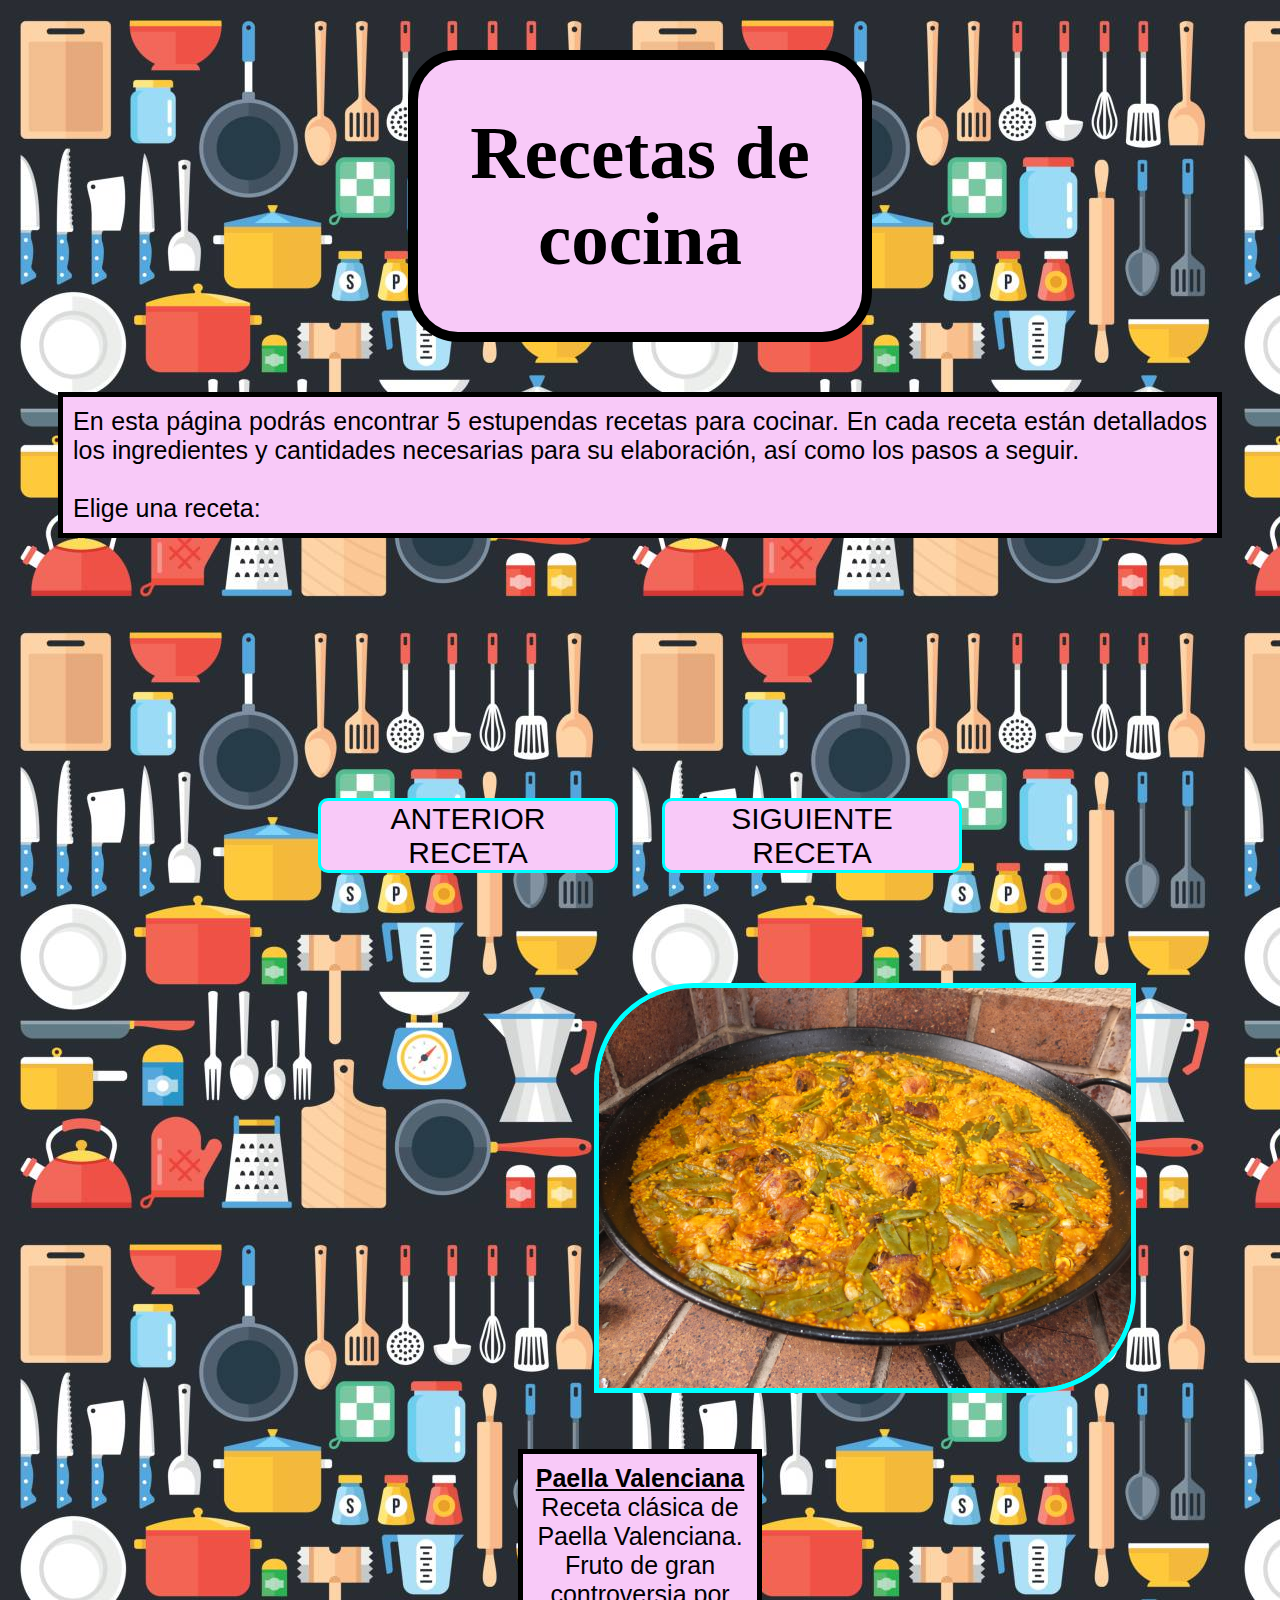
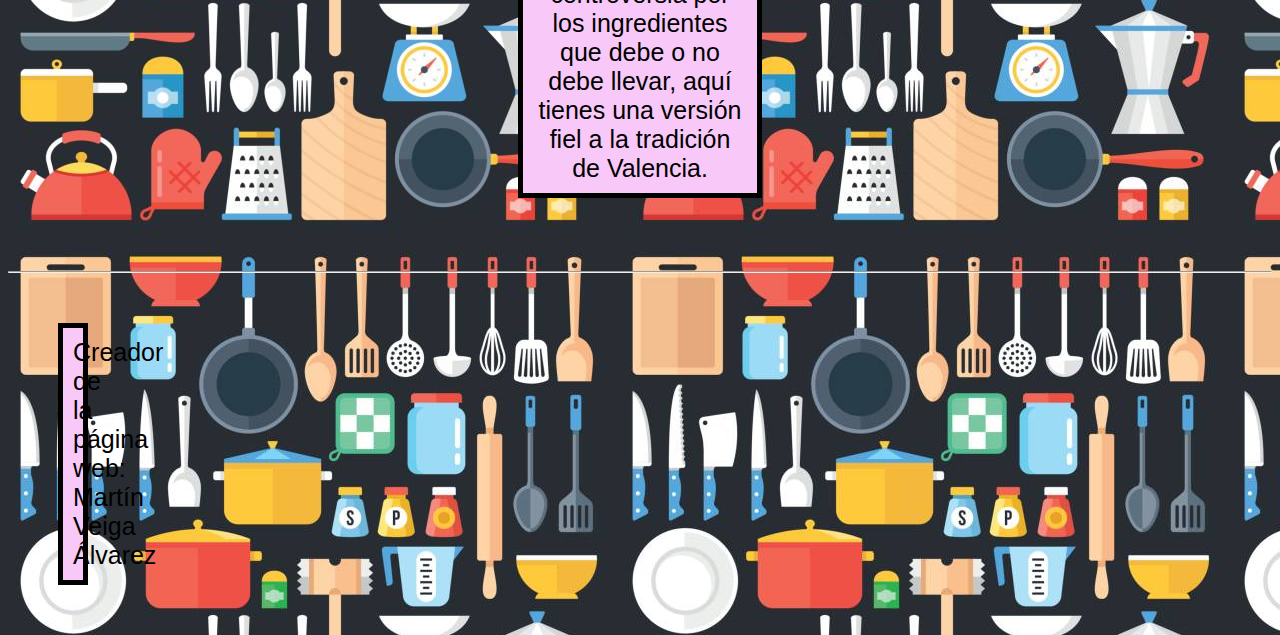
<file: index.html>
<!DOCTYPE html>
<html lang="en">
<head>
  <meta charset="UTF-8">
  <title>Recetas de cocina</title>
  <link rel="stylesheet" href="css/style.css">
  <script>
    let imagen = 1;

    function siguienteReceta() {
      const imgElement = document.getElementById("imagen");
      if (imagen === 1) {
        imgElement.src = "img/enchiladas.jpg";
        imgElement.alt = "Enchiladas Verdes";
        imagen = 2;
      } else if (imagen === 2) {
        imgElement.src = "img/curry.jpg";
        imgElement.alt = "Curry de Pollo con Arroz Basmati";
        imagen = 3;
      } else if (imagen === 3) {
        imgElement.src = "img/sopa.jpg";
        imgElement.alt = "Sopa de Ajo";
        imagen = 4;
      } else if (imagen === 4) {
        imgElement.src = "img/tiramisú.jpg";
        imgElement.alt = "Tiramisú Clásico";
        imagen = 5;
      } else if (imagen === 5) {
        imgElement.src = "img/paella.jpg";
        imgElement.alt = "Paella Valenciana";
        imagen = 1;
      }
    }

    function anteriorReceta() {
      const imgElement = document.getElementById("imagen");
      if (imagen === 1) {
        imgElement.src = "img/tiramisú.jpg";
        imgElement.alt = "Tiramisú Clásico";
        imagen = 5;
      } else if (imagen === 2) {
        imgElement.src = "img/paella.jpg";
        imgElement.alt = "Paella Valenciana";
        imagen = 1;
      } else if (imagen === 3) {
        imgElement.src = "img/enchiladas.jpg";
        imgElement.alt = "Enchiladas Verdes";
        imagen = 2;
      } else if (imagen === 4) {
        imgElement.src = "img/curry.jpg";
        imgElement.alt = "Curry de Pollo con Arroz Basmati";
        imagen = 3;
      } else if (imagen === 5) {
        imgElement.src = "img/sopa.jpg";
        imgElement.alt = "Sopa de Ajo";
        imagen = 4;
      }
    }

    let texto = 1;

    function siguienteTexto() {
      const textElement = document.getElementById("descripcion");
      if (texto === 1) {
        textElement.innerHTML = "<ins><strong>Enchiladas Verdes</strong></ins>\n" +
          "<br>\n" +
          "Una receta latina basada en tortillas de maíz rellenas de pollo con una salsa verde riquísima." +
          " Muy recomendada si tienes ganas de un plato sabroso.";
        texto = 2;
      } else if (texto === 2) {
        textElement.innerHTML = "<ins><strong>Curry de Pollo con Arroz Basmati</strong></ins>\n" +
          "<br>\n" +
          "Receta de origen oriental compuesta, como su nombre indica, de arroz y pollo con salsa de curry. " +
          "Si te apetece comida india, este es tu plato.";
        texto = 3;
      } else if (texto === 3) {
        textElement.innerHTML = "<ins><strong>Sopa de Ajo</strong></ins>\n" +
          "<br>\n" +
          "Una receta muy tradicional, simple, económica y reconfortante. Perfecta para los días fríos de invierno.";
        texto = 4;
      } else if (texto === 4) {
        textElement.innerHTML = "<ins><strong>Tiramisú clásico</strong></ins>\n" +
          "<br>\n" +
          "Un postre prefecto para terminar cualquier comida. Dulce, pero con el ligero toque amargo del " +
          "café. Con este tiramisú, triunfarás se lo sirvas a quien se lo sirvas.";
        texto = 5;
      } else if (texto === 5) {
        textElement.innerHTML = "<ins><strong>Paella Valenciana</strong></ins>\n" +
          "<br>\n" +
          "Receta clásica de Paella Valenciana. Fruto de gran controversia por los ingredientes que debe o no debe " +
          "llevar, aquí tienes una versión fiel a la tradición de Valencia.";
        texto = 1;
      }
    }

    function anteriorTexto() {
      const textElement = document.getElementById("descripcion");
      if (texto === 1) {
        textElement.innerHTML = "<ins><strong>Tiramisú clásico</strong></ins>\n" +
          "<br>\n" +
          "Un postre prefecto para terminar cualquier comida. Dulce, pero con el ligero toque amargo del " +
          "café. Con este tiramisú, triunfarás se lo sirvas a quien se lo sirvas.";
        texto = 5;
      } else if (texto === 2) {
        textElement.innerHTML = "<ins><strong>Paella Valenciana</strong></ins>\n" +
          "<br>\n" +
          "Receta clásica de Paella Valenciana. Fruto de gran controversia por los ingredientes que debe o no debe " +
        "llevar, aquí tienes una versión fiel a la tradición de Valencia.";
        texto = 1;
      } else if (texto === 3) {
        textElement.innerHTML = "<ins><strong>Enchiladas Verdes</strong></ins>\n" +
          "<br>\n" +
          "Una receta latina basada en tortillas de maíz rellenas de pollo con una salsa verde riquísima." +
          " Muy recomendada si tienes ganas de un plato sabroso.";
        texto = 2;
      } else if (texto === 4) {
        textElement.innerHTML = "<ins><strong>Curry de Pollo con Arroz Basmati</strong></ins>\n" +
          "<br>\n" +
          "Receta de origen oriental compuesta, como su nombre indica, de arroz y pollo con salsa de curry. " +
          "Si te apetece comida india, este es tu plato.";
        texto = 3;
      } else if (texto === 5) {
        textElement.innerHTML = "<ins><strong>Sopa de Ajo</strong></ins>\n" +
          "<br>\n" +
          "Una receta muy tradicional, simple, económica y reconfortante. Perfecta para los días fríos de invierno.";
        texto = 4;
      }
    }
    function siguienteEnlace() {
      const aElement = document.getElementById("enlace");
      if (imagen === 1) {
        aElement.href="PaellaValenciana.html";
      } else if (imagen === 2) {
        aElement.href="EnchiladasVerdes.html";
      } else if (imagen === 3) {
        aElement.href="CurryPollo.html"
      } else if (imagen === 4) {
        aElement.href="SopaAjo.html"
      } else if (imagen === 5) {
        aElement.href="TiramisuClasico.html"
      }
    }
    function anteriorEnlace() {
      const aElement = document.getElementById("enlace");
      if (imagen === 1) {
        aElement.href="PaellaValenciana.html";
      } else if (imagen === 2) {
        aElement.href="EnchiladasVerdes.html"
      } else if (imagen === 3) {
        aElement.href="CurryPollo.html";
      } else if (imagen === 4) {
        aElement.href="SopaAjo.html";
      } else if (imagen === 5) {
        aElement.href="TiramisuClasico.html"
      }
    }
  </script>
  <style>
    body {
      background-image: url("img/Fondo utensilios.jpg");
    }
  </style>
</head>
<body>
<h1 style="font-size:300%;background-color:hsl(300, 76%, 88%);text-align: center; border: solid black 10px;
font-family: Oswald,fantasy; padding:50px; margin: 50px 400px 0 400px; color:black; border-radius: 50px">
  <strong>Recetas de cocina</strong></h1>
<p>
  En esta página podrás encontrar 5 estupendas recetas para cocinar. En cada receta están detallados los ingredientes
  y cantidades necesarias para su elaboración, así como los pasos a seguir.
  <br>
  <br>
  Elige una receta:
</p>
<div style="padding: 10px; float: right; text-align: center; margin: 200px 300px 100px 0">
  <button onclick="siguienteReceta(); siguienteTexto(); siguienteEnlace()"
          class="butSiguiente">SIGUIENTE RECETA
  </button>
</div>
<div style="padding: 10px; float: left; text-align: center; margin: 200px 0 100px 300px">
  <button onclick="anteriorReceta(); anteriorTexto(); anteriorEnlace()"
          class="butSiguiente">ANTERIOR RECETA
  </button>
</div>
<div style="padding: 10px; text-align: center; margin: 0 0 0 450px">
  <a href="PaellaValenciana.html" id="enlace"><img src="img/paella.jpg"
                                                   alt="Paella valenciana"
                                                   height="400"
                                                   width="532"
                                                   id="imagen"></a>
  <p style="text-align: center; margin: 50px 500px 50px 50px" id="descripcion">
    <ins><strong>Paella Valenciana</strong></ins>
    <br>
    Receta clásica de Paella Valenciana. Fruto de gran controversia por los ingredientes que debe o no debe
    llevar, aquí tienes una versión fiel a la tradición de Valencia.
  </p>
</div>
<hr>
<p style="margin: 50px 1275px 50px 50px">Creador de la página web: Martín Veiga Álvarez</p>
</body>
</html>
</file>
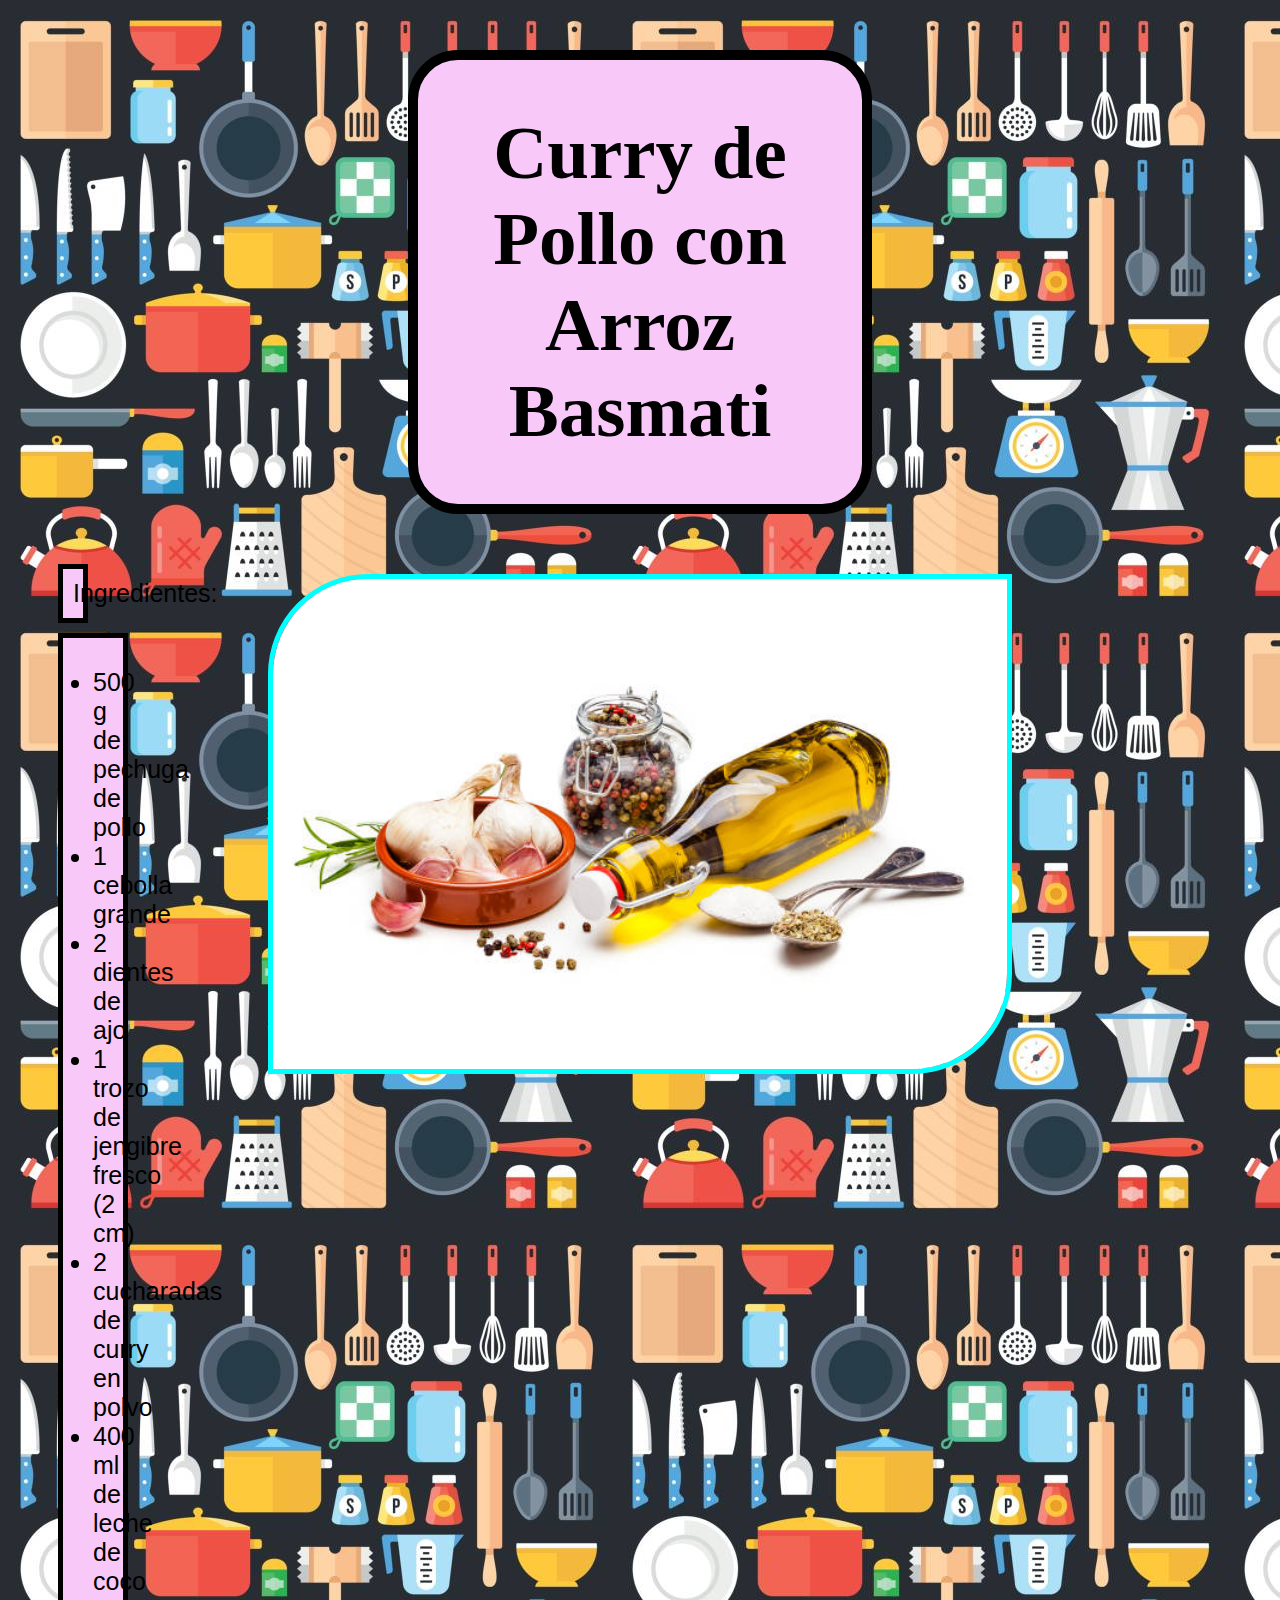
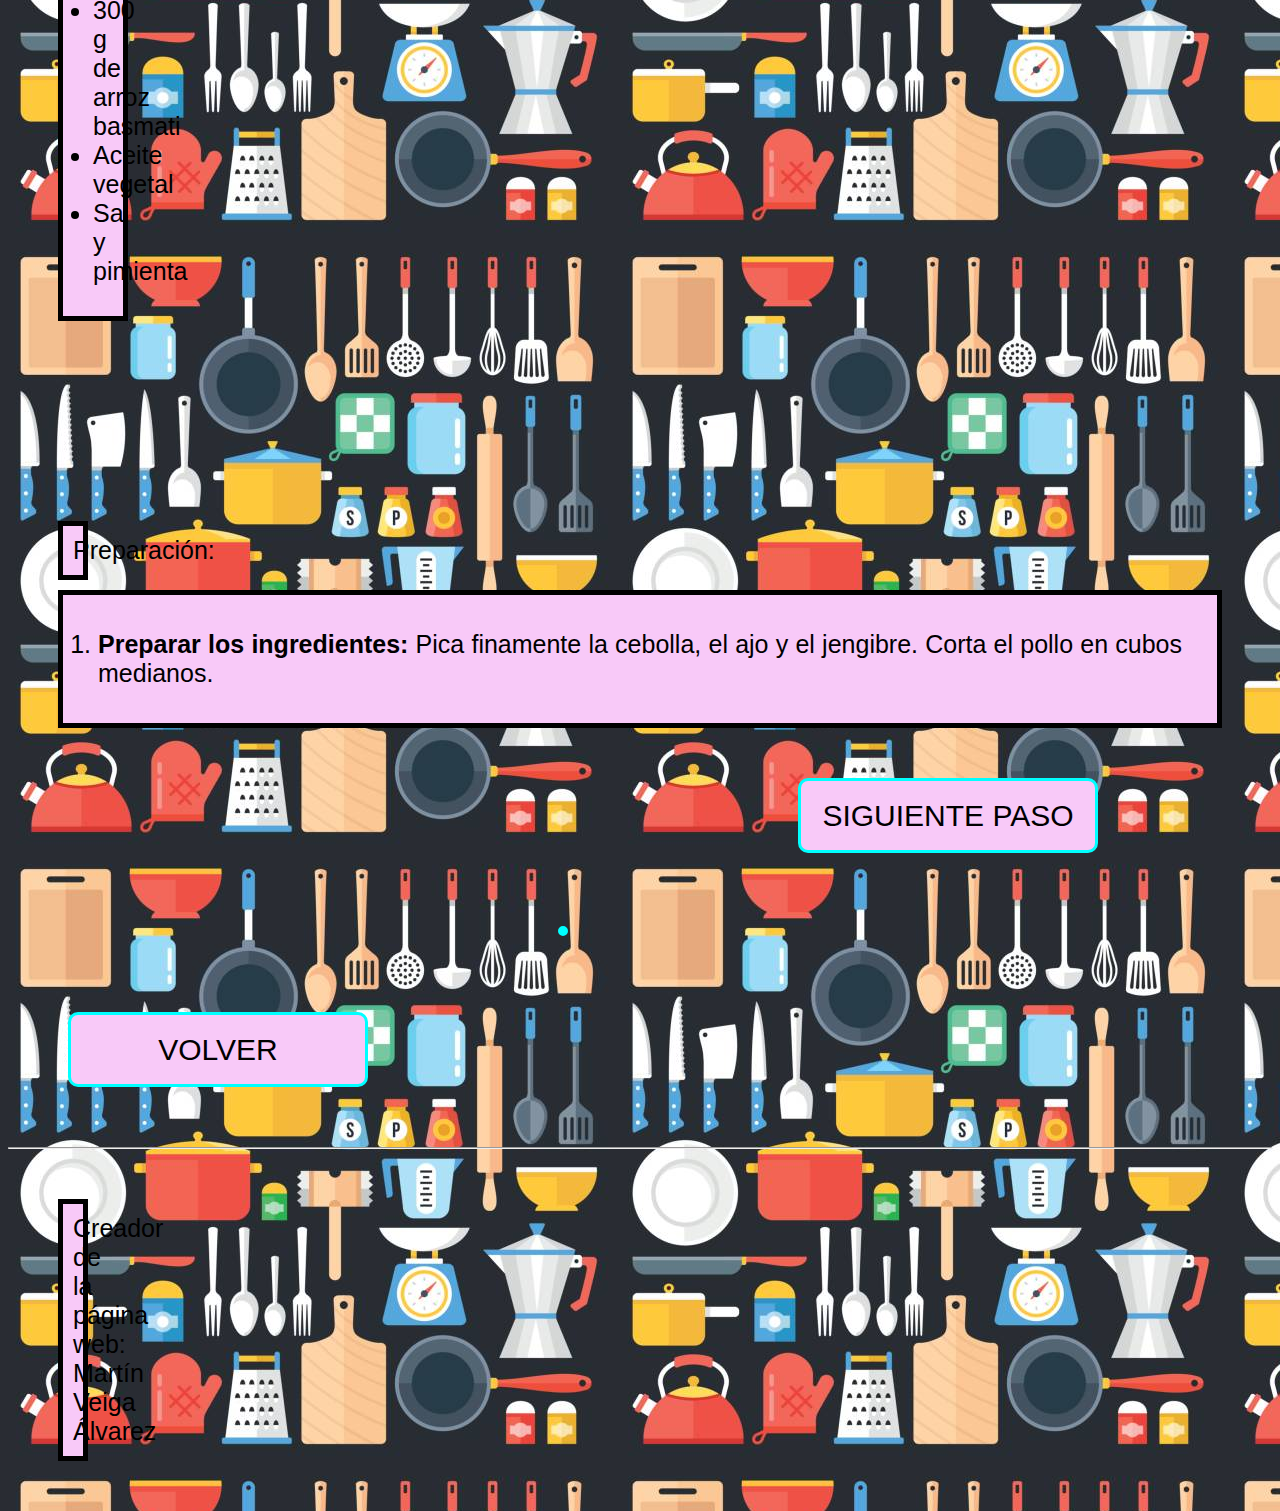
<file: CurryPollo.html>
<!DOCTYPE html>
<html lang="en">
<head>
  <meta charset="UTF-8">
  <title>Curry de Pollo con Arroz Basmati</title>
  <link rel="stylesheet" href="css/style.css">
  <script>
    let texto = 1;

    function siguientePaso() {
      const textElement = document.getElementById("pasos");
      if (texto === 1) {
        textElement.innerHTML = "<li><strong>Preparar los ingredientes:</strong> Pica finamente la cebolla, el ajo y el jengibre. Corta el pollo en cubos medianos.</li>\n" +
          "  <li><strong>Sofreír el pollo:</strong> En una sartén grande, calienta aceite y sofríe el pollo hasta que esté dorado. Retíralo y resérvalo.</li>";
        texto = 2;
      } else if (texto === 2) {
        textElement.innerHTML = "  <li><strong>Preparar los ingredientes:</strong> Pica finamente la cebolla, el ajo y el jengibre. Corta el pollo en cubos medianos.</li>\n" +
          "  <li><strong>Sofreír el pollo:</strong> En una sartén grande, calienta aceite y sofríe el pollo hasta que esté dorado. Retíralo y resérvalo.</li>\n" +
          "  <li><strong>Hacer la salsa:</strong> En la misma sartén, añade la cebolla, el ajo y el jengibre. Cocina hasta que estén dorados. Añade el curry en polvo y mezcla bien. Incorpora la leche de coco y cocina a fuego lento durante 10 minutos.</li>";
        texto = 3;
      } else if (texto === 3) {
        textElement.innerHTML = "<li><strong>Preparar los ingredientes:</strong> Pica finamente la cebolla, el ajo y el jengibre. Corta el pollo en cubos medianos.</li>\n" +
          "  <li><strong>Sofreír el pollo:</strong> En una sartén grande, calienta aceite y sofríe el pollo hasta que esté dorado. Retíralo y resérvalo.</li>\n" +
          "  <li><strong>Hacer la salsa:</strong> En la misma sartén, añade la cebolla, el ajo y el jengibre. Cocina hasta que estén dorados. Añade el curry en polvo y mezcla bien. Incorpora la leche de coco y cocina a fuego lento durante 10 minutos.</li>\n" +
          "  <li><strong>Cocinar el arroz:</strong> Mientras tanto, hierve el arroz basmati en agua con sal siguiendo las instrucciones del paquete.</li>";
        texto = 4;
      } else if (texto === 4) {
        textElement.innerHTML = "<li><strong>Preparar los ingredientes:</strong> Pica finamente la cebolla, el ajo y el jengibre. Corta el pollo en cubos medianos.</li>\n" +
          "  <li><strong>Sofreír el pollo:</strong> En una sartén grande, calienta aceite y sofríe el pollo hasta que esté dorado. Retíralo y resérvalo.</li>\n" +
          "  <li><strong>Hacer la salsa:</strong> En la misma sartén, añade la cebolla, el ajo y el jengibre. Cocina hasta que estén dorados. Añade el curry en polvo y mezcla bien. Incorpora la leche de coco y cocina a fuego lento durante 10 minutos.</li>\n" +
          "  <li><strong>Cocinar el arroz:</strong> Mientras tanto, hierve el arroz basmati en agua con sal siguiendo las instrucciones del paquete.</li>\n" +
          "  <li><strong>Finalizar el curry:</strong> Añade el pollo dorado a la salsa de curry y cocina todo junto unos 10 minutos más. Sirve el curry de pollo sobre el arroz basmati.\n" +
          " <strong>¡Listo para disfrutar!</strong></li>"
        texto = 5;
      }
    }

    function ultimoPaso() {
      const textElement = document.getElementById("div");
      if (texto === 5) {
        textElement.remove(".butPaso");
      }
    }

    function ultimoPaso2() {
      const imgElement = document.getElementById("imagen1")
      if (texto === 5) {
        imgElement.height = "800";
        imgElement.width = "800";
      }
    }
  </script>
  <style>
    body {
      background-image: url("img/Fondo utensilios.jpg");
    }
  </style>
</head>
<body>

<h1 style="font-size:300%;background-color:hsl(300, 76%, 88%);text-align: center; border: solid black 10px;
font-family: Oswald,fantasy; padding:50px; margin: 50px 400px 0 400px; color:black; border-radius: 50px">
  <strong>Curry de Pollo con Arroz Basmati</strong></h1>
<div style="padding: 10px; float: right; text-align: right; margin: 50px 250px 0px 0px">
  <img alt="Ingredientes"
       src="img/ingredientes.jpg"
       width="734.4" height="489.6"></div>
<p style="margin: 50px 1650px 0 50px">
  Ingredientes:
</p>
<ul>
  <li>500 g de pechuga de pollo</li>
  <li>1 cebolla grande</li>
  <li>2 dientes de ajo</li>
  <li>1 trozo de jengibre fresco (2 cm)</li>
  <li>2 cucharadas de curry en polvo</li>
  <li>400 ml de leche de coco</li>
  <li>300 g de arroz basmati</li>
  <li>Aceite vegetal</li>
  <li>Sal y pimienta</li>
</ul>
<p style="margin: 200px 1650px 0 50px">
  Preparación:
</p>
<ol id="pasos">
  <li><strong>Preparar los ingredientes:</strong> Pica finamente la cebolla, el ajo y el jengibre. Corta el pollo en cubos medianos.
  </li>
</ol>

<div style="text-align: center; margin: 50px 790px 50px 790px;
padding: 0 0 10px 0;" id="div">
  <button onclick="siguientePaso(); ultimoPaso(); ultimoPaso2()" class="butPaso">SIGUIENTE PASO</button>
</div>
<div style="text-align: center; margin: 50px 790px 50px 550px;
padding: 0 0 10px 0;">
  <img src="img/curry.jpg"
       alt="Curry de Pollo con Arroz Basmati"
       style="border-radius: 400px"
       height="0"
       width="0"
       id="imagen1">
</div>
<div style="text-align: left; margin: 50px; padding: 10px">
  <button onclick="document.location='index.html'" class="butSiguiente">VOLVER</button>
</div>
<hr>
<p style="margin: 50px 1275px 50px 50px">Creador de la página web: Martín Veiga Álvarez</p>
</body>
</html>
</file>
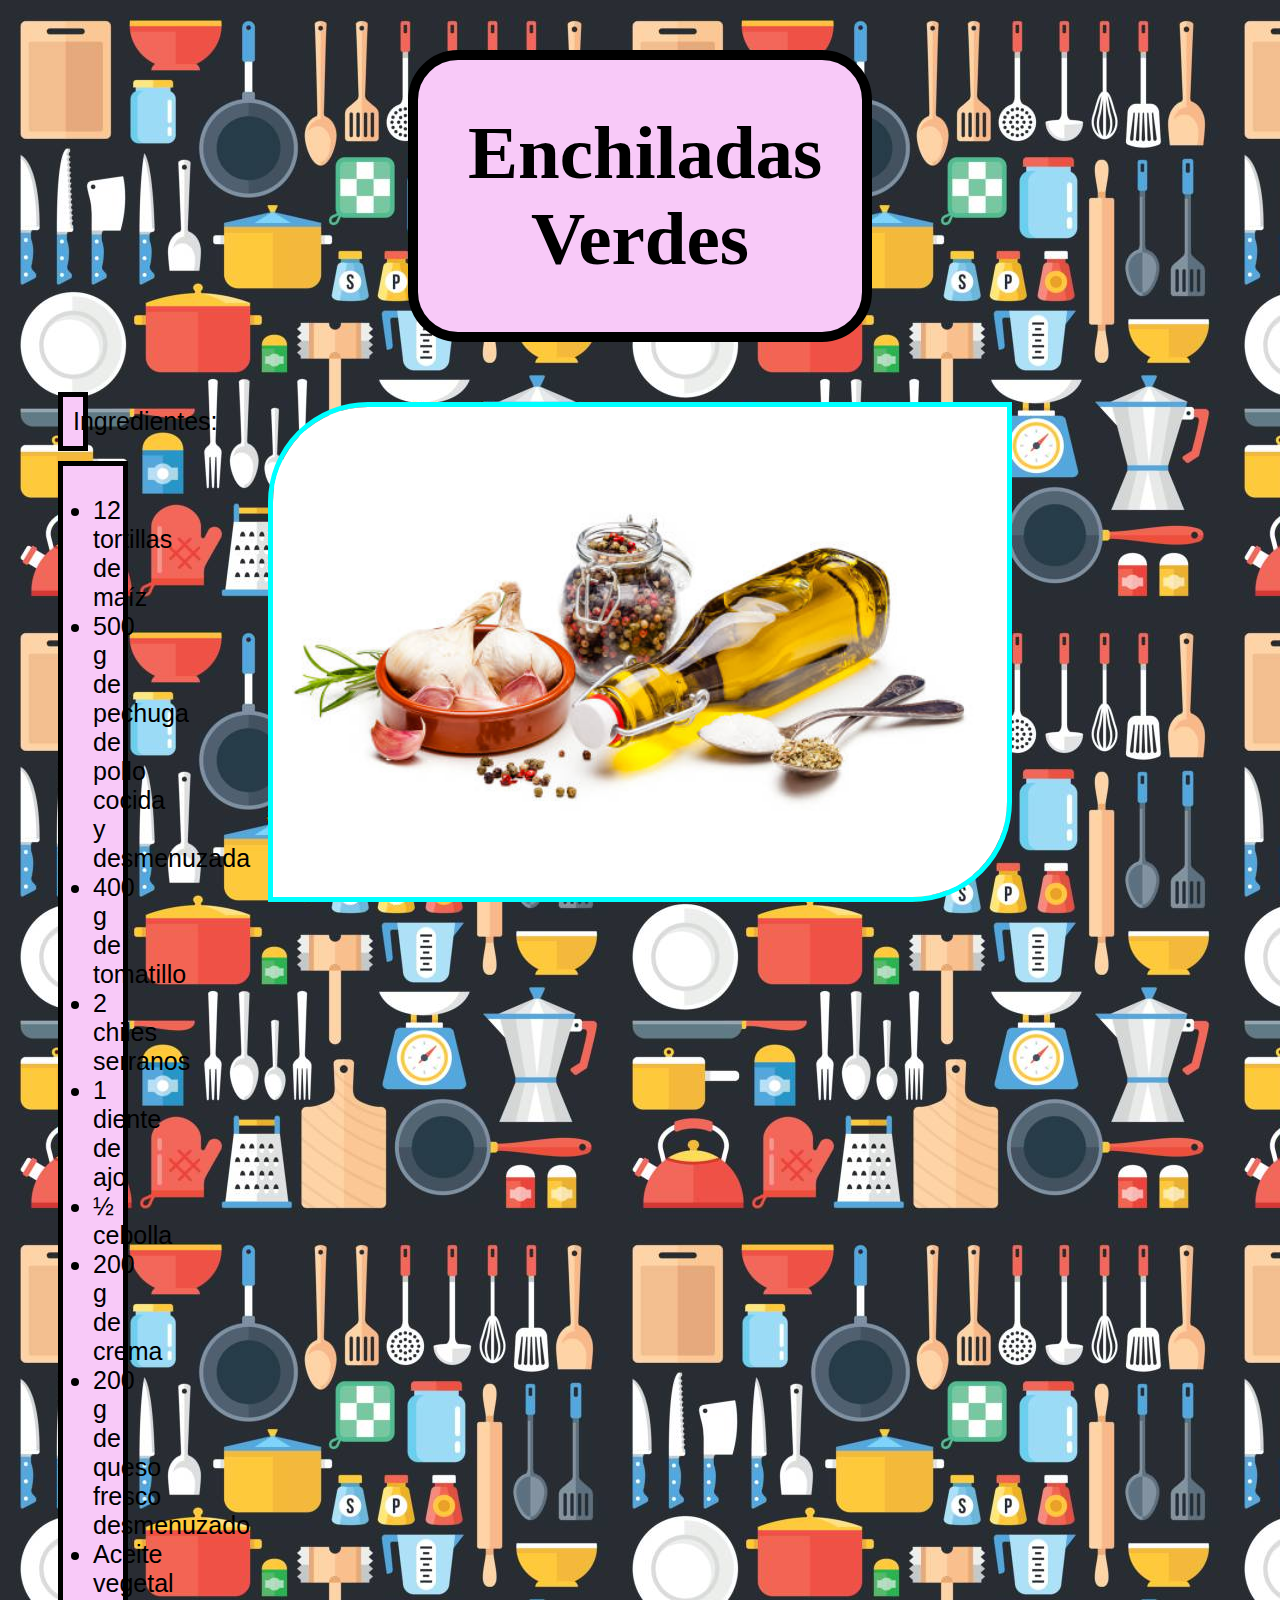
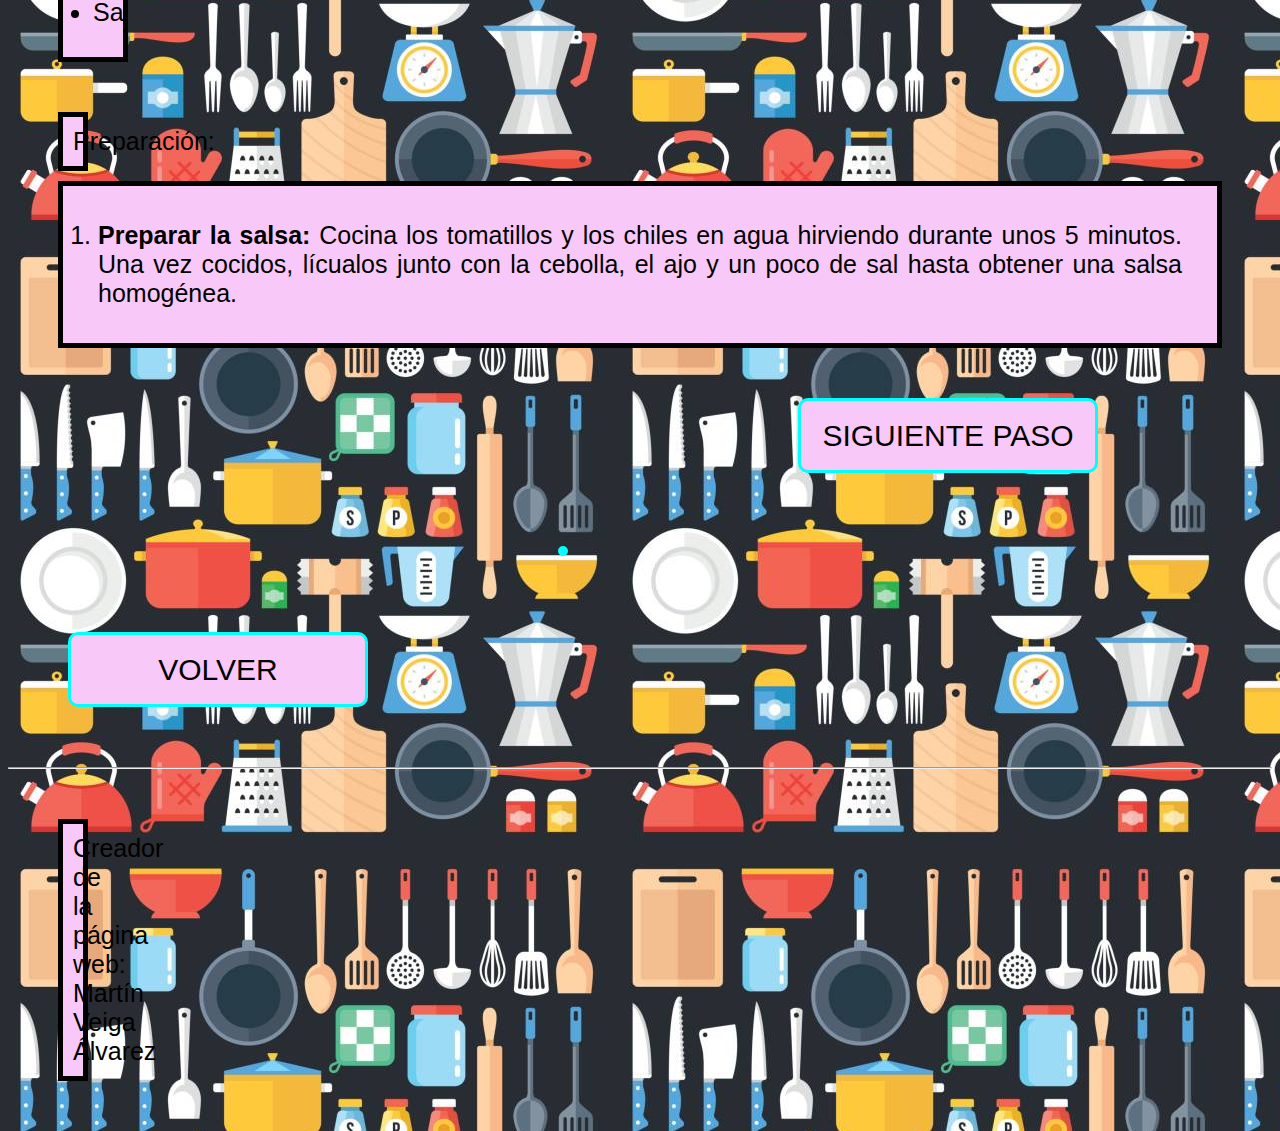
<file: EnchiladasVerdes.html>
<!DOCTYPE html>
<html lang="en">
<head>
  <meta charset="UTF-8">
  <title>Enchiladas Verdes</title>
  <link rel="stylesheet" href="css/style.css">
  <script>
    let texto = 1;

    function siguientePaso() {
      const textElement = document.getElementById("pasos");
      if (texto === 1) {
        textElement.innerHTML = "<li><strong>Preparar la salsa:</strong> Cocina los tomatillos y los chiles en agua hirviendo durante unos 5 minutos. Una vez cocidos, lícualos junto con la cebolla, el ajo y un poco de sal hasta obtener una salsa homogénea.</li>\n" +
          "  <li><strong>Freír las tortillas:</strong> Calienta un poco de aceite en una sartén. Pasa rápidamente las tortillas por el aceite caliente para suavizarlas sin que se doren demasiado. Resérvalas.</li>";
        texto = 2;
      } else if (texto === 2) {
        textElement.innerHTML = "  <li><strong>Preparar la salsa:</strong> Cocina los tomatillos y los chiles en agua hirviendo durante unos 5 minutos. Una vez cocidos, lícualos junto con la cebolla, el ajo y un poco de sal hasta obtener una salsa homogénea.</li>\n" +
          "  <li><strong>Freír las tortillas:</strong> Calienta un poco de aceite en una sartén. Pasa rápidamente las tortillas por el aceite caliente para suavizarlas sin que se doren demasiado. Resérvalas.</li>\n" +
          "  <li><strong>Ensamblar las enchiladas:</strong> Rellena cada tortilla con el pollo desmenuzado y enrolla. Coloca las enchiladas en un plato grande.</li>";
        texto = 3;
      } else if (texto === 3) {
        textElement.innerHTML = "<li><strong>Preparar la salsa:</strong> Cocina los tomatillos y los chiles en agua hirviendo durante unos 5 minutos. Una vez cocidos, lícualos junto con la cebolla, el ajo y un poco de sal hasta obtener una salsa homogénea.</li>\n" +
          "  <li><strong>Freír las tortillas:</strong> Calienta un poco de aceite en una sartén. Pasa rápidamente las tortillas por el aceite caliente para suavizarlas sin que se doren demasiado. Resérvalas.</li>\n" +
          "  <li><strong>Ensamblar las enchiladas:</strong> Rellena cada tortilla con el pollo desmenuzado y enrolla. Coloca las enchiladas en un plato grande.</li>\n" +
          "  <li><strong>Servir:</strong> Cubre las enchiladas con la salsa verde caliente, añade crema y queso fresco por encima. Sirve acompañadas de frijoles refritos o arroz. \n" +
          "<strong>¡Listo para disfrutar!</strong></li>";
        texto = 4;
      }
    }

    function ultimoPaso() {
      const textElement = document.getElementById("div");
      if (texto === 4) {
        textElement.remove(".butPaso");
      }
    }

    function ultimoPaso2() {
      const imgElement = document.getElementById("imagen1")
      if (texto === 4) {
        imgElement.height = "800";
        imgElement.width = "800";
      }
    }
  </script>
  <style>
    body {
      background-image: url("img/Fondo utensilios.jpg");
    }
  </style>
</head>
<body>

<h1 style="font-size:300%;background-color:hsl(300, 76%, 88%);text-align: center; border: solid black 10px;
font-family: Oswald,fantasy; padding:50px; margin: 50px 400px 0 400px; color:black; border-radius: 50px">
  <strong>Enchiladas Verdes</strong></h1>
<div style="padding: 10px; float: right; text-align: right; margin: 50px 250px 0px 0px">
  <img alt="Ingredientes"
       src="img/ingredientes.jpg"
       width="734.4" height="489.6"></div>
<p style="margin: 50px 1650px 0 50px">
  Ingredientes:
</p>
<ul style="text-align: left">
  <li>12 tortillas de maíz</li>
  <li>500 g de pechuga de pollo cocida y desmenuzada</li>
  <li>400 g de tomatillo</li>
  <li>2 chiles serranos</li>
  <li>1 diente de ajo</li>
  <li>½ cebolla</li>
  <li>200 g de crema</li>
  <li>200 g de queso fresco desmenuzado</li>
  <li>Aceite vegetal</li>
  <li>Sal</li>
</ul>
<p style="margin: 50px 1650px 0 50px">
  Preparación:
</p>
<ol id="pasos">
  <li><strong>Preparar la salsa:</strong> Cocina los tomatillos y los chiles en agua hirviendo durante unos 5 minutos. Una vez cocidos, lícualos junto con la cebolla, el ajo y un poco de sal hasta obtener una salsa homogénea.
  </li>
</ol>

<div style="text-align: center; margin: 50px 790px 50px 790px;
padding: 0 0 10px 0;" id="div">
  <button onclick="siguientePaso(); ultimoPaso(); ultimoPaso2()" class="butPaso">SIGUIENTE PASO</button>
</div>
<div style="text-align: center; margin: 50px 790px 50px 550px;
padding: 0 0 10px 0;">
  <img src="img/enchiladas.jpg"
       alt="Enchiladas Verdes"
       style="border-radius: 400px"
       height="0"
       width="0"
       id="imagen1">
</div>
<div style="text-align: left; margin: 50px; padding: 10px">
  <button onclick="document.location='index.html'" class="butSiguiente">VOLVER</button>
</div>
<hr>
<p style="margin: 50px 1275px 50px 50px">Creador de la página web: Martín Veiga Álvarez</p>
</body>
</html>
</file>
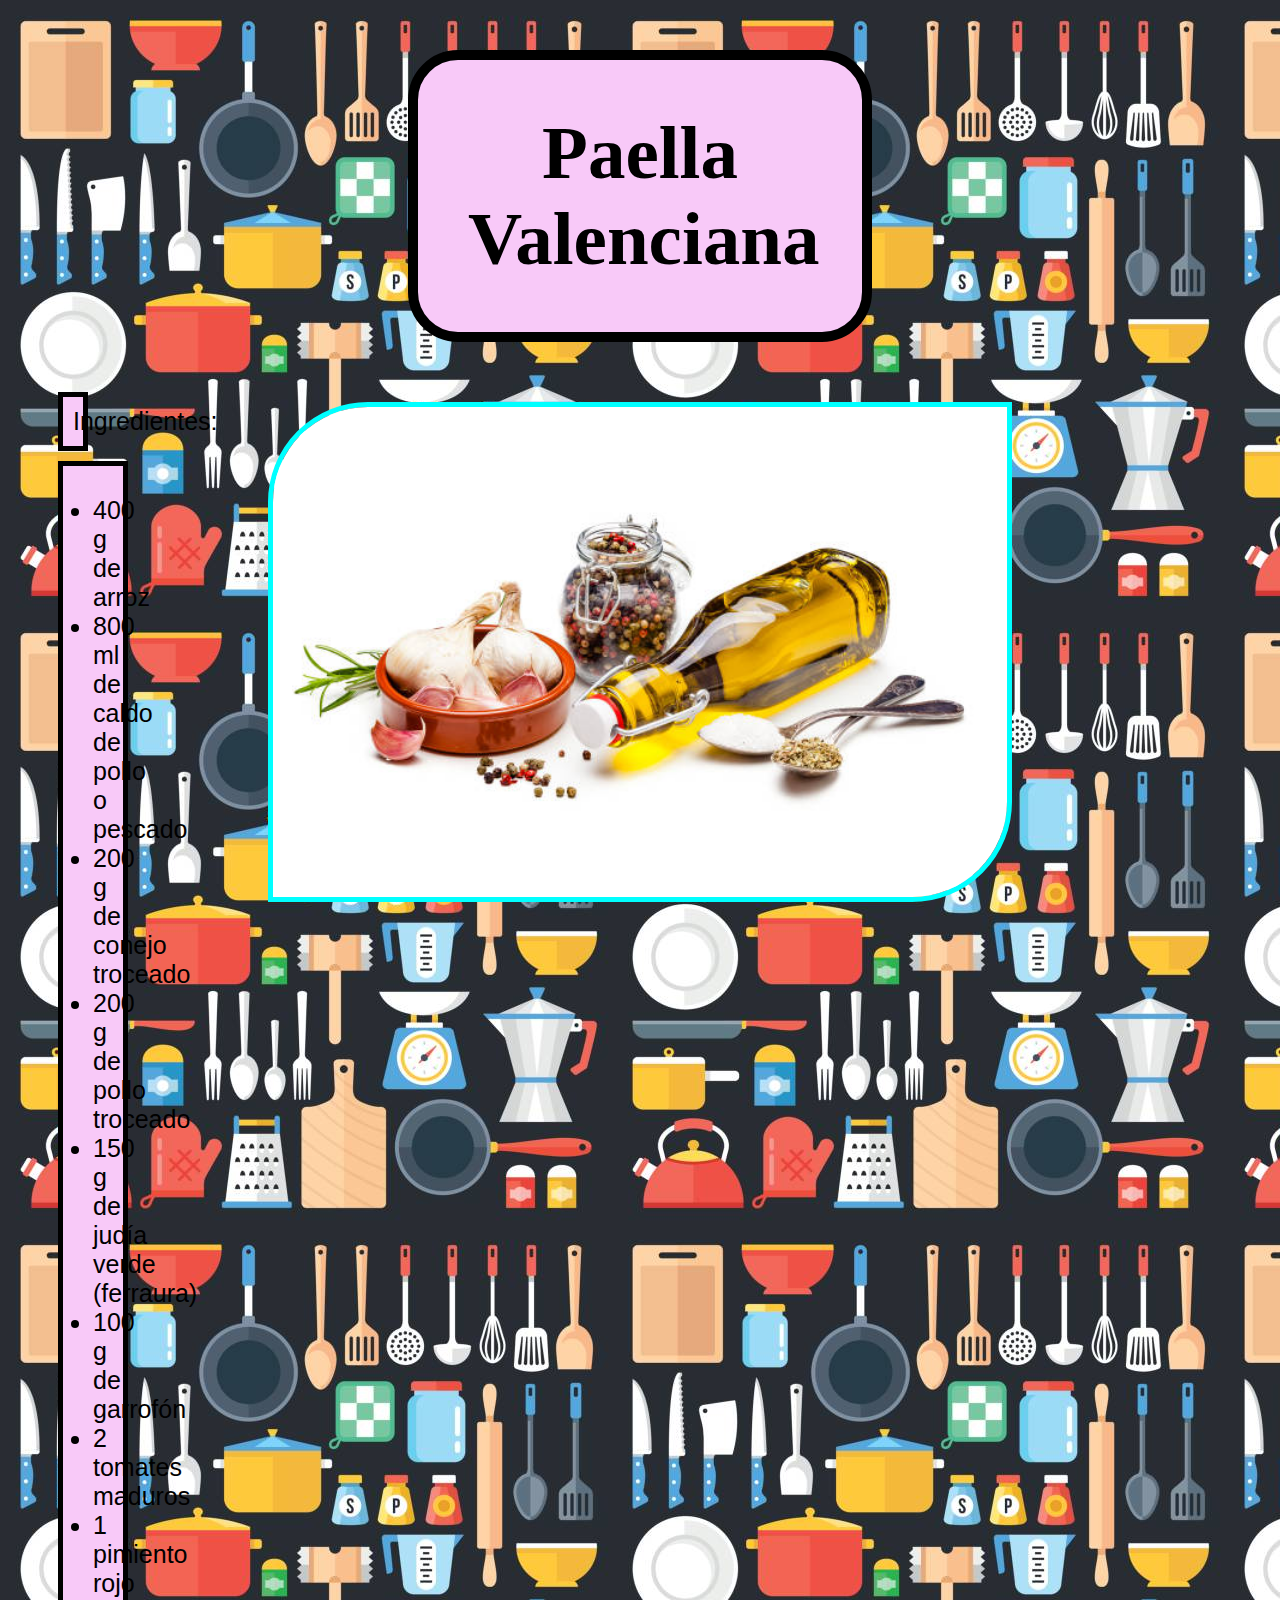
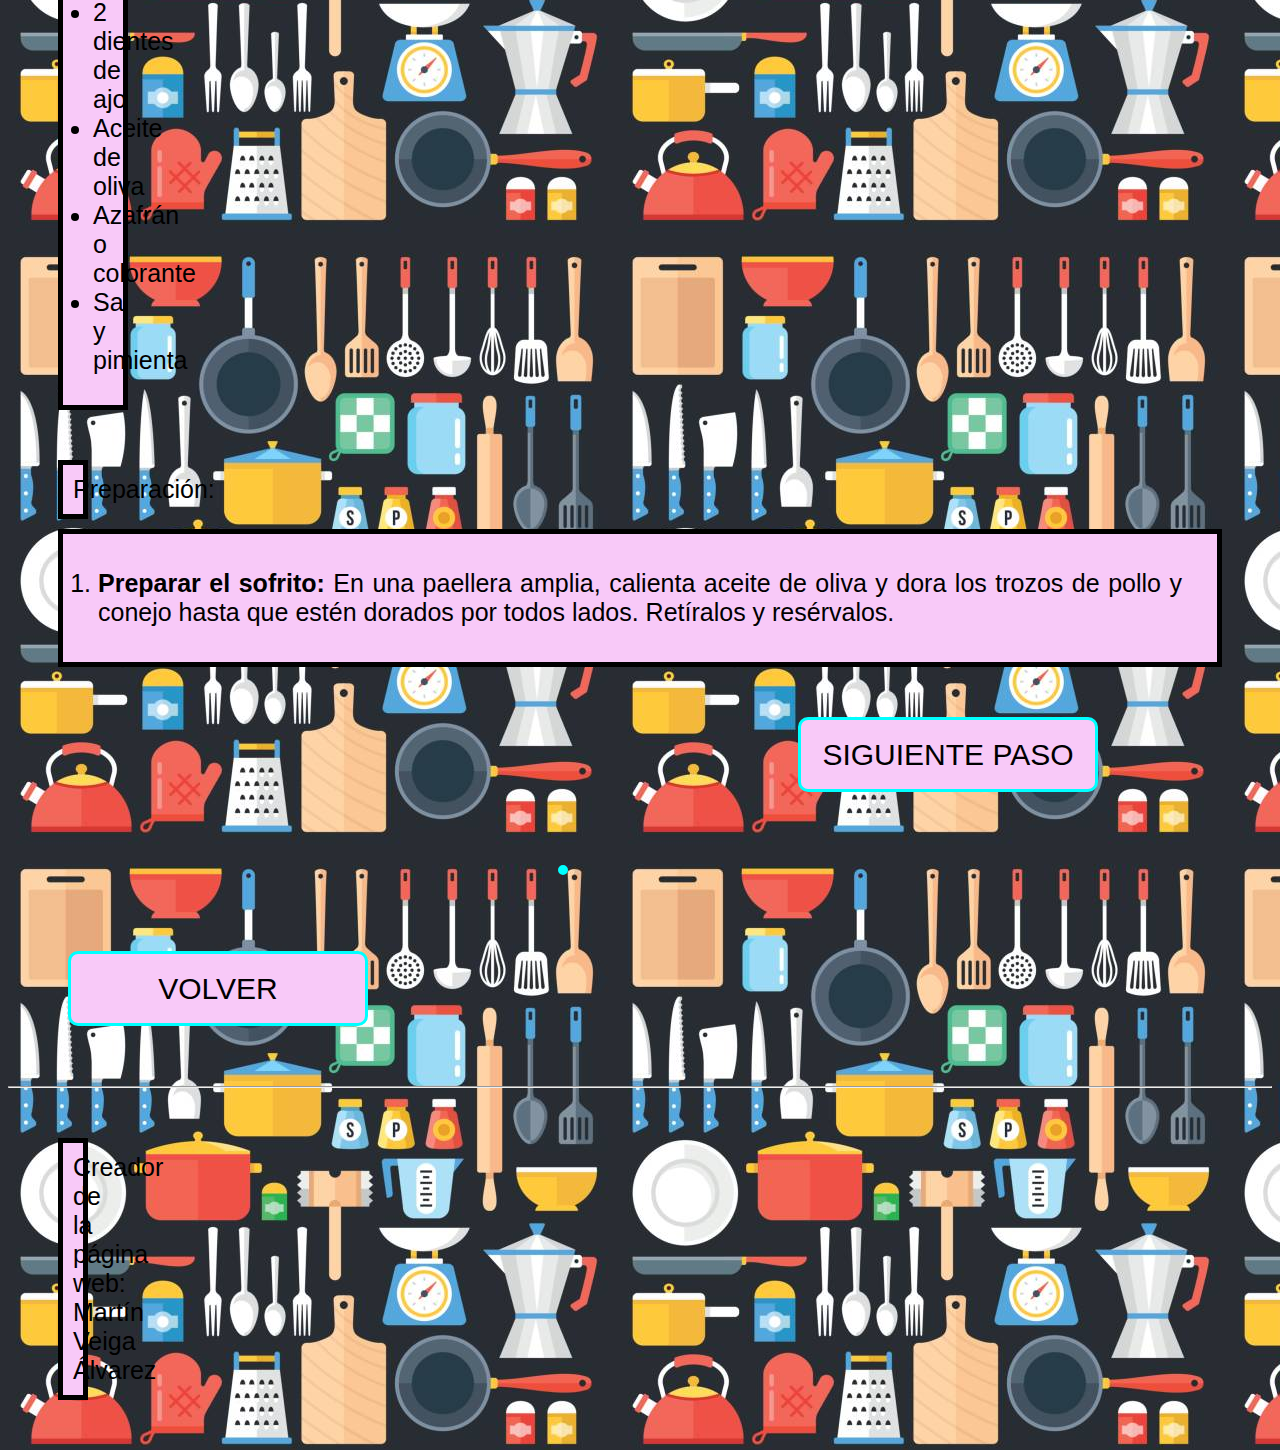
<file: PaellaValenciana.html>
<!DOCTYPE html>
<html lang="en">
<head>
  <meta charset="UTF-8">
  <title>Paella Valenciana</title>
  <link rel="stylesheet" href="css/style.css">
  <script>
    let texto = 1;

    function siguientePaso() {
      const textElement = document.getElementById("pasos");
      if (texto === 1) {
        textElement.innerHTML = "<li><strong>Preparar el sofrito:</strong> En una paellera amplia, calienta aceite de oliva y dora los trozos de pollo y conejo\n" +
          "    hasta que estén dorados por todos lados. Retíralos y resérvalos.</li>\n" +
          "  <li><strong>Cocinar las verduras:</strong> En el mismo aceite, añade las judías verdes y sofríelas hasta que estén tiernas.\n" +
          "    Añade el pimiento cortado en tiras, los ajos picados y el tomate rallado.\n" +
          "    Cocina todo junto hasta que el tomate se haya reducido.</li>";
        texto = 2;
      } else if (texto === 2) {
        textElement.innerHTML = "  <li><strong>Preparar el sofrito:</strong> En una paellera amplia, calienta aceite de oliva y dora los trozos de pollo y conejo\n" +
          "    hasta que estén dorados por todos lados. Retíralos y resérvalos.</li>\n" +
          "  <li><strong>Cocinar las verduras:</strong> En el mismo aceite, añade las judías verdes y sofríelas hasta que estén tiernas.\n" +
          "    Añade el pimiento cortado en tiras, los ajos picados y el tomate rallado.\n" +
          "    Cocina todo junto hasta que el tomate se haya reducido.</li>\n" +
          "  <li><strong>Incorporar el arroz:</strong> Añade el arroz a la paellera y mézclalo con el sofrito.\n" +
          "    A continuación, vuelve a incorporar la carne reservada.</li>";
        texto = 3;
      } else if (texto === 3) {
        textElement.innerHTML = "<li><strong>Preparar el sofrito:</strong> En una paellera amplia, calienta aceite de oliva y dora los trozos de pollo y conejo\n" +
          "    hasta que estén dorados por todos lados. Retíralos y resérvalos.</li>\n" +
          "  <li><strong>Cocinar las verduras:</strong> En el mismo aceite, añade las judías verdes y sofríelas hasta que estén tiernas.\n" +
          "    Añade el pimiento cortado en tiras, los ajos picados y el tomate rallado.\n" +
          "    Cocina todo junto hasta que el tomate se haya reducido.</li>\n" +
          "  <li><strong>Incorporar el arroz:</strong> Añade el arroz a la paellera y mézclalo con el sofrito.\n" +
          "    A continuación, vuelve a incorporar la carne reservada.</li>\n" +
          "  <li><strong>Añadir el caldo:</strong> Vierte el caldo caliente, asegurándote de que cubre todos los ingredientes.\n" +
          "    Añade el garrofón y el azafrán. Cocina a fuego medio durante 20 minutos sin remover,\n" +
          "    dejando que el arroz absorba todo el caldo.</li>";
        texto = 4;
      } else if (texto === 4) {
        textElement.innerHTML = "<li><strong>Preparar el sofrito:</strong> En una paellera amplia, calienta aceite de oliva y dora los trozos de pollo y conejo\n" +
          "    hasta que estén dorados por todos lados. Retíralos y resérvalos.</li>\n" +
          "  <li><strong>Cocinar las verduras:</strong> En el mismo aceite, añade las judías verdes y sofríelas hasta que estén tiernas.\n" +
          "    Añade el pimiento cortado en tiras, los ajos picados y el tomate rallado.\n" +
          "    Cocina todo junto hasta que el tomate se haya reducido.</li>\n" +
          "  <li><strong>Incorporar el arroz:</strong> Añade el arroz a la paellera y mézclalo con el sofrito.\n" +
          "    A continuación, vuelve a incorporar la carne reservada.</li>\n" +
          "  <li><strong>Añadir el caldo:</strong> Vierte el caldo caliente, asegurándote de que cubre todos los ingredientes.\n" +
          "    Añade el garrofón y el azafrán. Cocina a fuego medio durante 20 minutos sin remover,\n" +
          "    dejando que el arroz absorba todo el caldo.</li>\n" +
          "  <li><strong>Reposar y servir:</strong> Una vez cocido el arroz,\n" +
          "    retira del fuego y deja reposar unos minutos antes de servir.\n" +
          "    <strong>¡Listo para disfrutar!</strong></li>"
        texto = 5;
      }
    }

    function ultimoPaso() {
      const textElement = document.getElementById("div");
      if (texto === 5) {
        textElement.remove(".butPaso");
      }
    }

    function ultimoPaso2() {
      const imgElement = document.getElementById("imagen1")
      if (texto === 5) {
        imgElement.height = "600";
        imgElement.width = "800";
      }
    }
  </script>
  <style>
    body {
      background-image: url("img/Fondo utensilios.jpg");
    }
  </style>
</head>
<body>

<h1 style="font-size:300%;background-color:hsl(300, 76%, 88%);text-align: center; border: solid black 10px;
font-family: Oswald,fantasy; padding:50px; margin: 50px 400px 0 400px; color:black; border-radius: 50px">
  <strong>Paella Valenciana</strong></h1>
<div style="padding: 10px; float: right; text-align: right; margin: 50px 250px 0px 0px">
  <img alt="Ingredientes"
       src="img/ingredientes.jpg"
       width="734.4" height="489.6"></div>
<p style="margin: 50px 1650px 0 50px">
  Ingredientes:
</p>
<ul>
  <li>400 g de arroz</li>
  <li>800 ml de caldo de pollo o pescado</li>
  <li>200 g de conejo troceado</li>
  <li>200 g de pollo troceado</li>
  <li>150 g de judía verde (ferraura)</li>
  <li>100 g de garrofón</li>
  <li>2 tomates maduros</li>
  <li>1 pimiento rojo</li>
  <li>2 dientes de ajo</li>
  <li>Aceite de oliva</li>
  <li>Azafrán o colorante</li>
  <li>Sal y pimienta</li>
</ul>
<p style="margin: 50px 1650px 0 50px">
  Preparación:
</p>
<ol id="pasos">
  <li><strong>Preparar el sofrito:</strong> En una paellera amplia, calienta aceite de oliva y dora los trozos de pollo y conejo
    hasta que estén dorados por todos lados. Retíralos y resérvalos.
  </li>
</ol>

<div style="text-align: center; margin: 50px 790px 50px 790px;
padding: 0 0 10px 0;" id="div">
  <button onclick="siguientePaso(); ultimoPaso(); ultimoPaso2()" class="butPaso">SIGUIENTE PASO</button>
</div>
<div style="text-align: center; margin: 50px 790px 50px 550px;
padding: 0 0 10px 0;">
  <img src="img/paella.jpg"
       alt="Paella valenciana"
       style="border-radius: 400px"
       height="0"
       width="0"
       id="imagen1">
</div>
<div style="text-align: left; margin: 50px; padding: 10px">
  <button onclick="document.location='index.html'" class="butSiguiente">VOLVER</button>
</div>
<hr>
<p style="margin: 50px 1275px 50px 50px">Creador de la página web: Martín Veiga Álvarez</p>
</body>
</html>
</file>
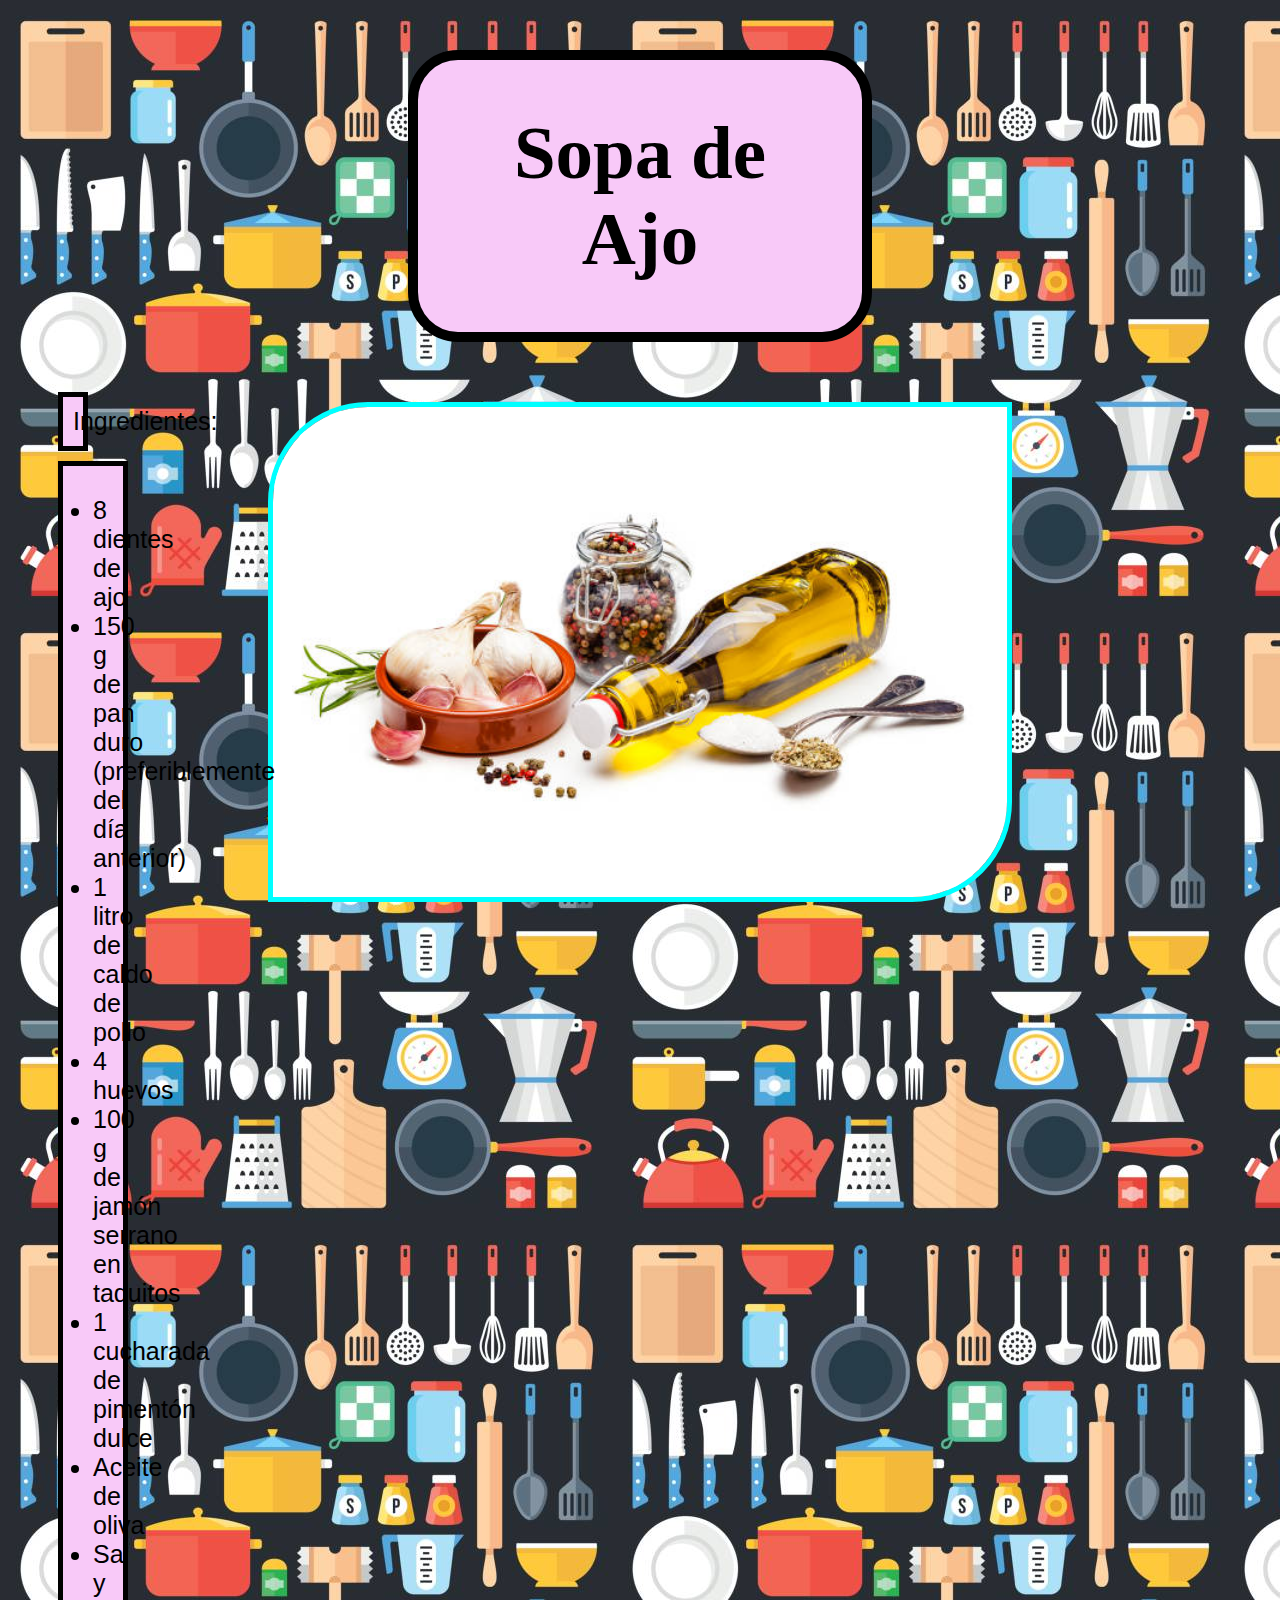
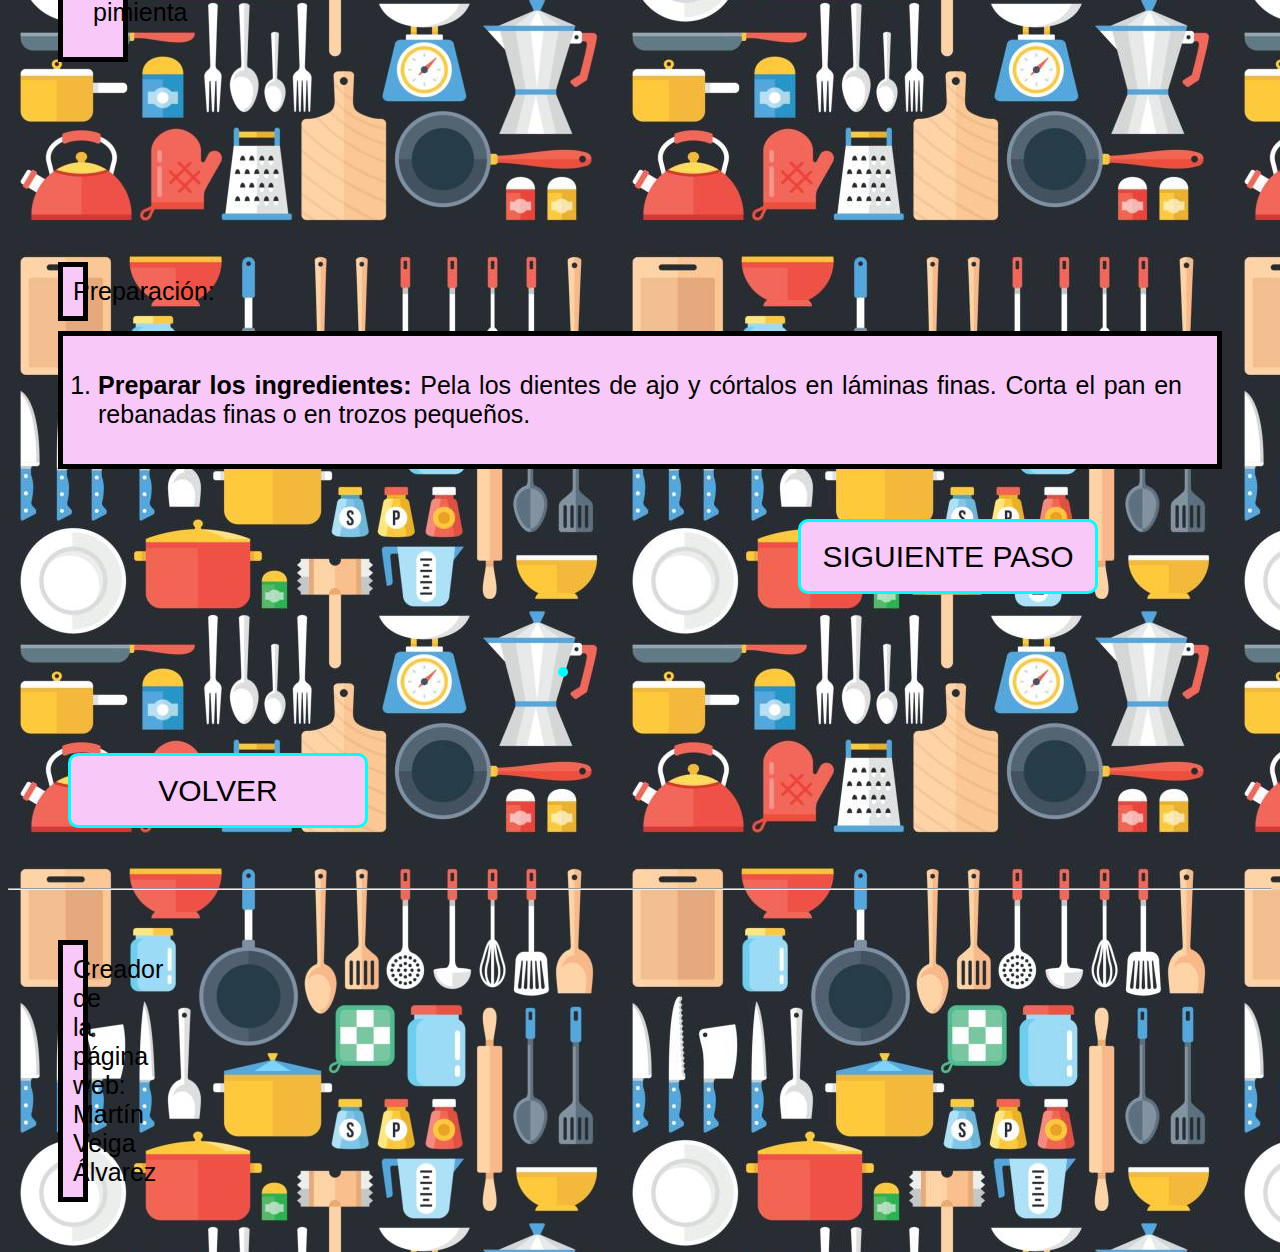
<file: SopaAjo.html>
<!DOCTYPE html>
<html lang="en">
<head>
  <meta charset="UTF-8">
  <title>Sopa de Ajo</title>
  <link rel="stylesheet" href="css/style.css">
  <script>
    let texto = 1;

    function siguientePaso() {
      const textElement = document.getElementById("pasos");
      if (texto === 1) {
        textElement.innerHTML = "<li><strong>Preparar los ingredientes:</strong> Pela los dientes de ajo y córtalos en láminas finas. Corta el pan en rebanadas finas o en trozos pequeños.</li>\n" +
          "  <li><strong>Freír el ajo:</strong> En una cazuela grande, calienta un buen chorro de aceite de oliva y sofríe los ajos a fuego lento hasta que estén dorados, cuidando de que no se quemen, ya que esto podría amargar la sopa.</li>";
        texto = 2;
      } else if (texto === 2) {
        textElement.innerHTML = "  <li><strong>Preparar los ingredientes:</strong> Pela los dientes de ajo y córtalos en láminas finas. Corta el pan en rebanadas finas o en trozos pequeños.</li>\n" +
          "  <li><strong>Freír el ajo:</strong> En una cazuela grande, calienta un buen chorro de aceite de oliva y sofríe los ajos a fuego lento hasta que estén dorados, cuidando de que no se quemen, ya que esto podría amargar la sopa.</li>\n" +
          "  <li><strong>Añadir el pimentón y el pan:</strong> Una vez dorados los ajos, añade el pimentón dulce y remueve rápidamente para que no se queme. Luego, agrega el pan y sofríelo junto al ajo durante unos minutos.</li>";
        texto = 3;
      } else if (texto === 3) {
        textElement.innerHTML = "<li><strong>Preparar los ingredientes:</strong> Pela los dientes de ajo y córtalos en láminas finas. Corta el pan en rebanadas finas o en trozos pequeños.</li>\n" +
          "  <li><strong>Freír el ajo:</strong> En una cazuela grande, calienta un buen chorro de aceite de oliva y sofríe los ajos a fuego lento hasta que estén dorados, cuidando de que no se quemen, ya que esto podría amargar la sopa.</li>\n" +
          "  <li><strong>Añadir el pimentón y el pan:</strong> Una vez dorados los ajos, añade el pimentón dulce y remueve rápidamente para que no se queme. Luego, agrega el pan y sofríelo junto al ajo durante unos minutos.</li>\n" +
          "  <li><strong>Incorporar el caldo:</strong> Vierte el caldo de pollo caliente sobre la mezcla de ajo y pan. Cocina a fuego lento durante 15 minutos, dejando que el pan se deshaga parcialmente y la sopa espese ligeramente.</li>";
        texto = 4;
      } else if (texto === 4) {
        textElement.innerHTML = "<li><strong>Preparar los ingredientes:</strong> Pela los dientes de ajo y córtalos en láminas finas. Corta el pan en rebanadas finas o en trozos pequeños.</li>\n" +
          "  <li><strong>Freír el ajo:</strong> En una cazuela grande, calienta un buen chorro de aceite de oliva y sofríe los ajos a fuego lento hasta que estén dorados, cuidando de que no se quemen, ya que esto podría amargar la sopa.</li>\n" +
          "  <li><strong>Añadir el pimentón y el pan:</strong> Una vez dorados los ajos, añade el pimentón dulce y remueve rápidamente para que no se queme. Luego, agrega el pan y sofríelo junto al ajo durante unos minutos.</li>\n" +
          "  <li><strong>Incorporar el caldo:</strong> Vierte el caldo de pollo caliente sobre la mezcla de ajo y pan. Cocina a fuego lento durante 15 minutos, dejando que el pan se deshaga parcialmente y la sopa espese ligeramente.</li>\n" +
          "  <li><strong>Añadir los huevos y jamón:</strong> Mientras la sopa sigue cocinándose, añade los taquitos de jamón serrano. Luego, rompe los huevos directamente sobre la sopa y cocina durante unos minutos más hasta que las claras se hayan cuajado, pero las yemas aún estén algo líquidas.</li>"
        texto = 5;
      } else if (texto === 5) {
        textElement.innerHTML = "<li><strong>Preparar los ingredientes:</strong> Pela los dientes de ajo y córtalos en láminas finas. Corta el pan en rebanadas finas o en trozos pequeños.</li>\n" +
          "  <li><strong>Freír el ajo:</strong> En una cazuela grande, calienta un buen chorro de aceite de oliva y sofríe los ajos a fuego lento hasta que estén dorados, cuidando de que no se quemen, ya que esto podría amargar la sopa.</li>\n" +
          "  <li><strong>Añadir el pimentón y el pan:</strong> Una vez dorados los ajos, añade el pimentón dulce y remueve rápidamente para que no se queme. Luego, agrega el pan y sofríelo junto al ajo durante unos minutos.</li>\n" +
          "  <li><strong>Incorporar el caldo:</strong> Vierte el caldo de pollo caliente sobre la mezcla de ajo y pan. Cocina a fuego lento durante 15 minutos, dejando que el pan se deshaga parcialmente y la sopa espese ligeramente.</li>\n" +
          "  <li><strong>Añadir los huevos y jamón:</strong> Mientras la sopa sigue cocinándose, añade los taquitos de jamón serrano. Luego, rompe los huevos directamente sobre la sopa y cocina durante unos minutos más hasta que las claras se hayan cuajado, pero las yemas aún estén algo líquidas.</li>\n" +
          "  <li><strong>Servir:</strong> Sirve la sopa bien caliente, con un poco de pimienta recién molida y, si se desea, un chorrito de aceite de oliva virgen extra. Es perfecta para días fríos o como entrante en una comida especial. \n" +
          "<strong>¡Listo para disfrutar!</strong></li>"
        texto = 6;
      }
    }

    function ultimoPaso() {
      const textElement = document.getElementById("div");
      if (texto === 6) {
        textElement.remove(".butPaso");
      }
    }

    function ultimoPaso2() {
      const imgElement = document.getElementById("imagen1")
      if (texto === 6) {
        imgElement.height = "526";
        imgElement.width = "800";
      }
    }
  </script>
  <style>
    body {
      background-image: url("img/Fondo utensilios.jpg");
    }
  </style>
</head>
<body>

<h1 style="font-size:300%;background-color:hsl(300, 76%, 88%);text-align: center; border: solid black 10px;
font-family: Oswald,fantasy; padding:50px; margin: 50px 400px 0 400px; color:black; border-radius: 50px">
  <strong>Sopa de Ajo</strong></h1>
<div style="padding: 10px; float: right; text-align: right; margin: 50px 250px 0px 0px">
  <img alt="Ingredientes"
       src="img/ingredientes.jpg"
       width="734.4" height="489.6"></div>
<p style="margin: 50px 1650px 0 50px">
  Ingredientes:
</p>
<ul style="text-align: left">
  <li>8 dientes de ajo</li>
  <li>150 g de pan duro (preferiblemente del día anterior)</li>
  <li>1 litro de caldo de pollo</li>
  <li>4 huevos</li>
  <li>100 g de jamón serrano en taquitos</li>
  <li>1 cucharada de pimentón dulce</li>
  <li>Aceite de oliva</li>
  <li>Sal y pimienta</li>
</ul>
<p style="margin: 200px 1650px 0 50px">
  Preparación:
</p>
<ol id="pasos">
  <li><strong>Preparar los ingredientes:</strong> Pela los dientes de ajo y córtalos en láminas finas. Corta el pan en rebanadas finas o en trozos pequeños.
  </li>
</ol>

<div style="text-align: center; margin: 50px 790px 50px 790px;
padding: 0 0 10px 0;" id="div">
  <button onclick="siguientePaso(); ultimoPaso(); ultimoPaso2()" class="butPaso">SIGUIENTE PASO</button>
</div>
<div style="text-align: center; margin: 50px 790px 50px 550px;
padding: 0 0 10px 0;">
  <img src="img/sopa.jpg"
       alt="Sopa de Ajo"
       style="border-radius: 400px"
       height="0"
       width="0"
       id="imagen1">
</div>
<div style="text-align: left; margin: 50px; padding: 10px">
  <button onclick="document.location='index.html'" class="butSiguiente">VOLVER</button>
</div>
<hr>
<p style="margin: 50px 1275px 50px 50px">Creador de la página web: Martín Veiga Álvarez</p>
</body>
</html>
</file>
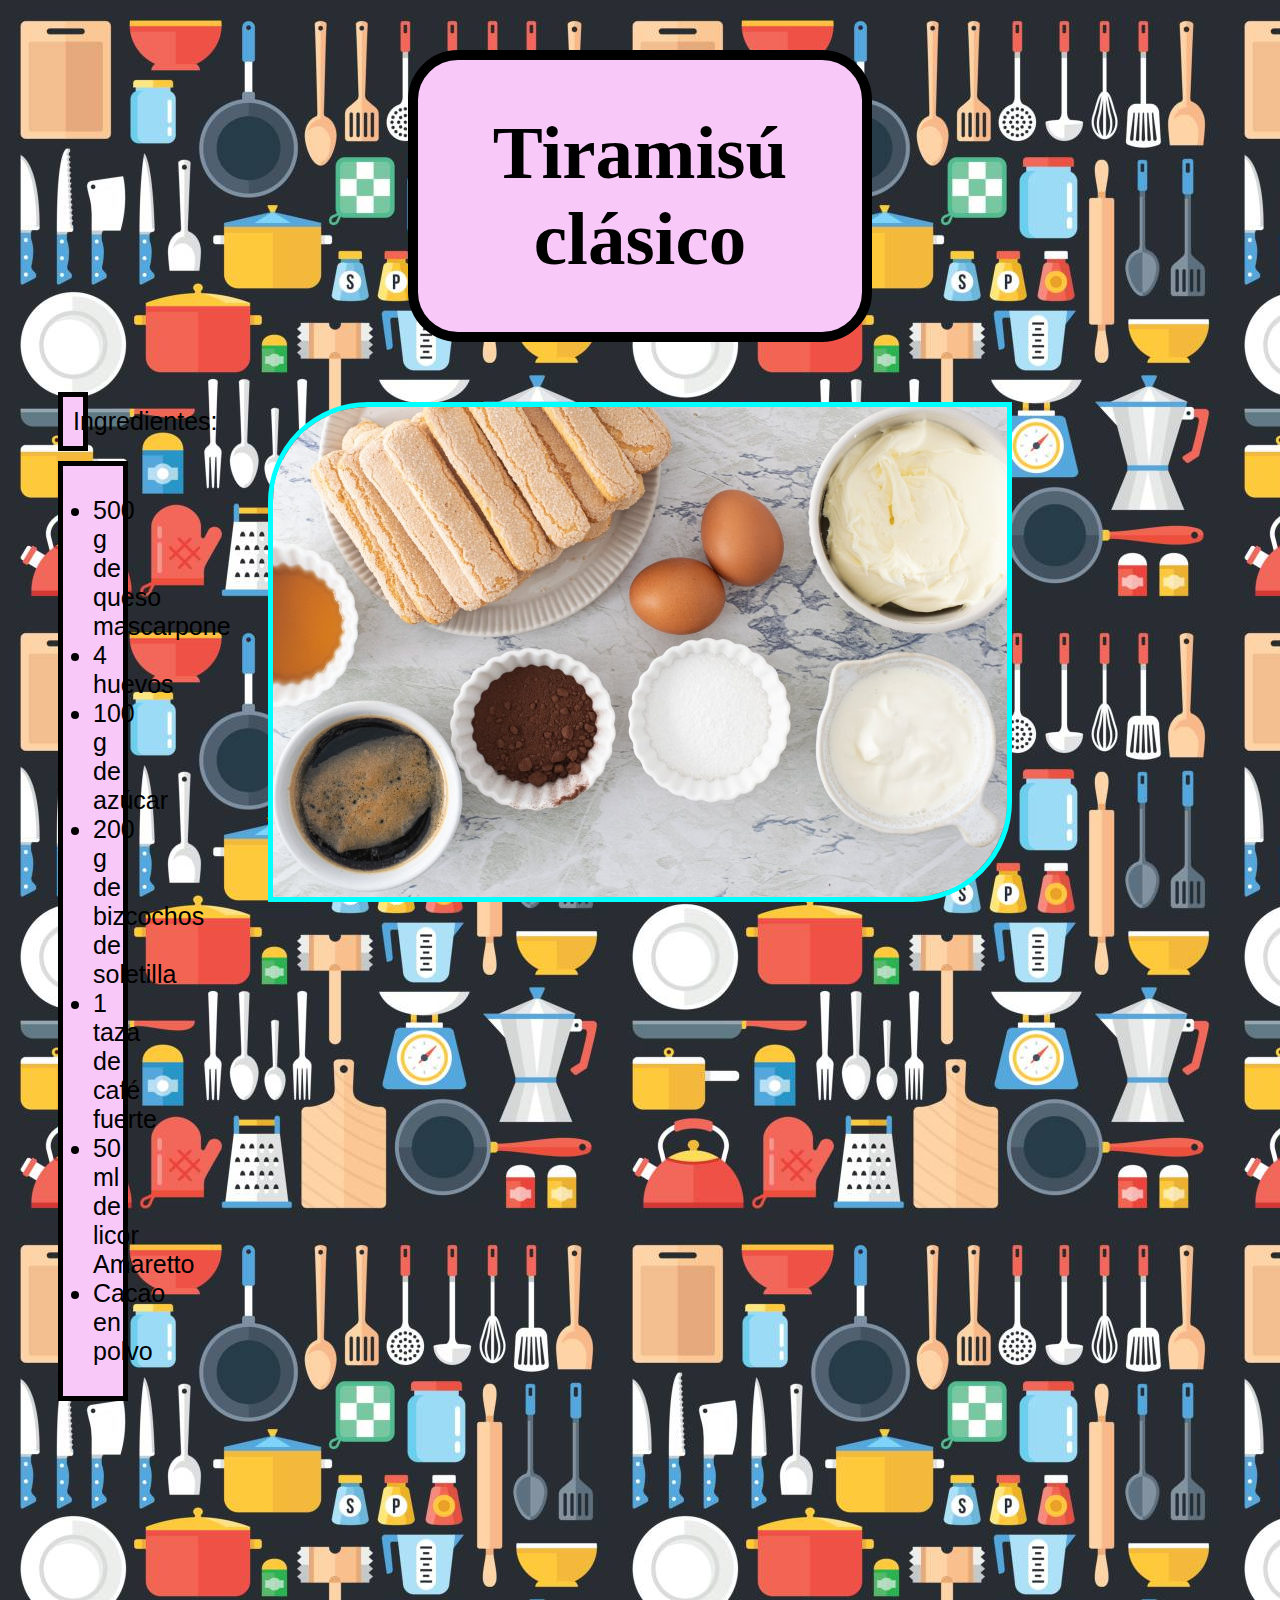
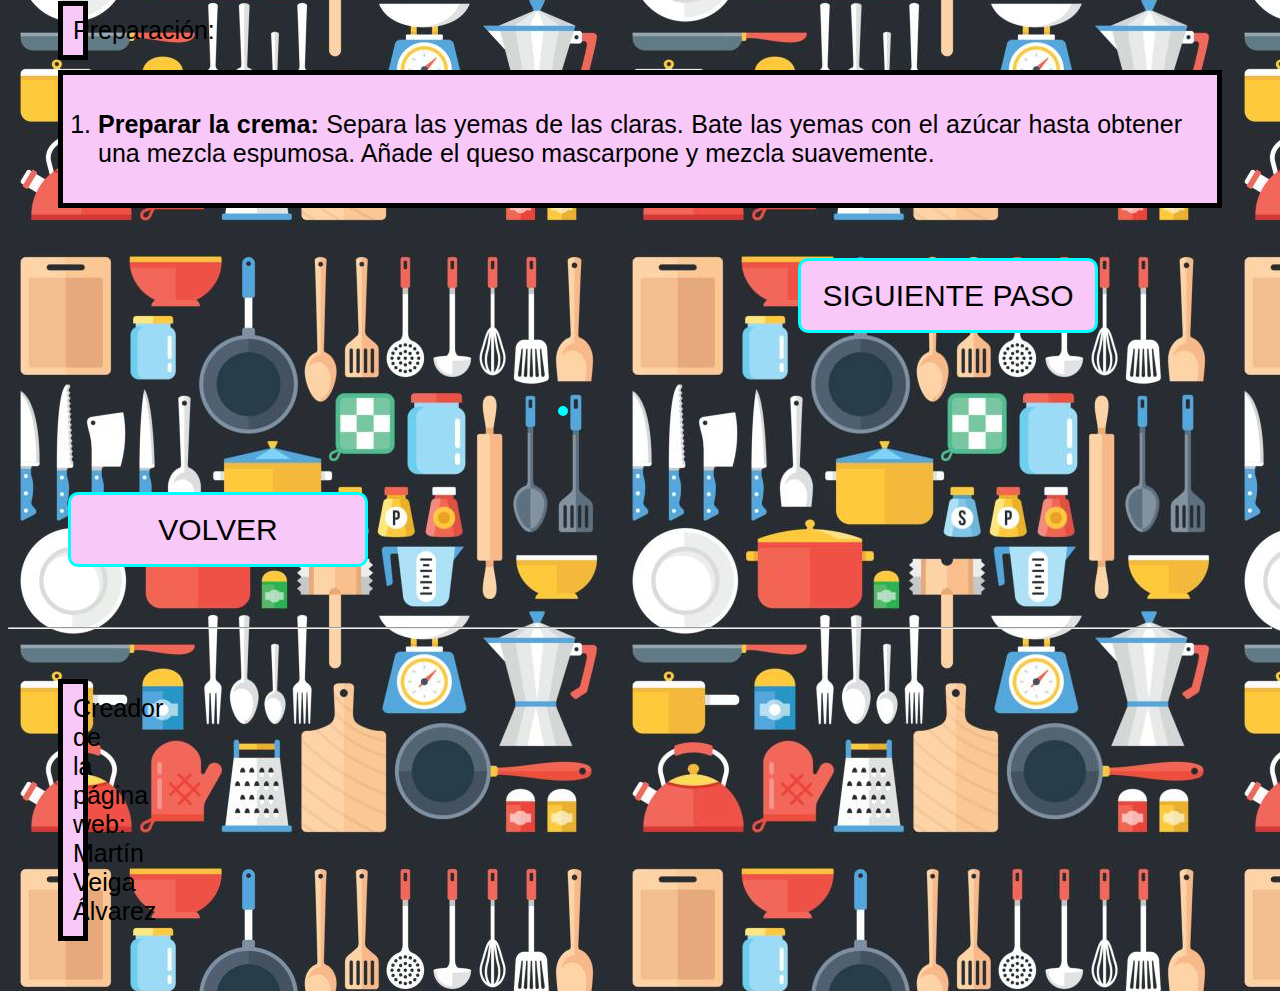
<file: TiramisuClasico.html>
<!DOCTYPE html>
<html lang="en">
<head>
  <meta charset="UTF-8">
  <title>Tiramisú clásico</title>
  <link rel="stylesheet" href="css/style.css">
  <script>
    let texto = 1;

    function siguientePaso() {
      const textElement = document.getElementById("pasos");
      if (texto === 1) {
        textElement.innerHTML = "<li><strong>Preparar la crema:</strong> Separa las yemas de las claras. Bate las yemas con el azúcar hasta obtener una mezcla espumosa. Añade el queso mascarpone y mezcla suavemente.</li>\n" +
          "  <li><strong>Montar las claras:</strong> Bate las claras a punto de nieve e incorpóralas con movimientos envolventes a la crema de mascarpone.</li>";
        texto = 2;
      } else if (texto === 2) {
        textElement.innerHTML = "  <li><strong>Preparar la crema:</strong> Separa las yemas de las claras. Bate las yemas con el azúcar hasta obtener una mezcla espumosa. Añade el queso mascarpone y mezcla suavemente.</li>\n" +
          "  <li><strong>Montar las claras:</strong> Bate las claras a punto de nieve e incorpóralas con movimientos envolventes a la crema de mascarpone.</li>\n" +
          "  <li><strong>Montar el tiramisú:</strong> Mezcla el café con el Amaretto. Moja los bizcochos en la mezcla y colócalos en la base de un molde. Cubre con una capa de crema de mascarpone. Repite hasta terminar con una capa de crema.</li>";
        texto = 3;
      } else if (texto === 3) {
        textElement.innerHTML = "<li><strong>Preparar la crema:</strong> Separa las yemas de las claras. Bate las yemas con el azúcar hasta obtener una mezcla espumosa. Añade el queso mascarpone y mezcla suavemente.</li>\n" +
          "  <li><strong>Montar las claras:</strong> Bate las claras a punto de nieve e incorpóralas con movimientos envolventes a la crema de mascarpone.</li>\n" +
          "  <li><strong>Montar el tiramisú:</strong> Mezcla el café con el Amaretto. Moja los bizcochos en la mezcla y colócalos en la base de un molde. Cubre con una capa de crema de mascarpone. Repite hasta terminar con una capa de crema.</li>\n" +
          "  <li><strong>Refrigerar:</strong> Deja el tiramisú en la nevera durante al menos 4 horas. Antes de servir, espolvorea con cacao en polvo.\n" +
          "<strong>¡Listo para disfrutar!</strong></li>";
        texto = 4;
      }
    }

    function ultimoPaso() {
      const textElement = document.getElementById("div");
      if (texto === 4) {
        textElement.remove(".butPaso");
      }
    }

    function ultimoPaso2() {
      const imgElement = document.getElementById("imagen1")
      if (texto === 4) {
        imgElement.height = "600";
        imgElement.width = "800";
      }
    }
  </script>
  <style>
    body {
      background-image: url("img/Fondo utensilios.jpg");
    }
  </style>
</head>
<body>

<h1 style="font-size:300%;background-color:hsl(300, 76%, 88%);text-align: center; border: solid black 10px;
font-family: Oswald,fantasy; padding:50px; margin: 50px 400px 0 400px; color:black; border-radius: 50px">
  <strong>Tiramisú clásico</strong></h1>
<div style="padding: 10px; float: right; text-align: right; margin: 50px 250px 0px 0px">
  <img alt="Ingredientes"
       src="img/ingredientesPostre.jpg"
       width="734.4" height="489.6"></div>
<p style="margin: 50px 1650px 0 50px">
  Ingredientes:
</p>
<ul>
  <li>500 g de queso mascarpone</li>
  <li>4 huevos</li>
  <li>100 g de azúcar</li>
  <li>200 g de bizcochos de soletilla</li>
  <li>1 taza de café fuerte</li>
  <li>50 ml de licor Amaretto</li>
  <li>Cacao en polvo</li>
</ul>
<p style="margin: 200px 1650px 0 50px">
  Preparación:
</p>
<ol id="pasos">
  <li><strong>Preparar la crema:</strong> Separa las yemas de las claras. Bate las yemas con el azúcar hasta obtener una mezcla espumosa. Añade el queso mascarpone y mezcla suavemente.
  </li>
</ol>

<div style="text-align: center; margin: 50px 790px 50px 790px;
padding: 0 0 10px 0;" id="div">
  <button onclick="siguientePaso(); ultimoPaso(); ultimoPaso2()" class="butPaso">SIGUIENTE PASO</button>
</div>
<div style="text-align: center; margin: 50px 790px 50px 550px;
padding: 0 0 10px 0;">
  <img src="img/tiramisú.jpg"
       alt="Tiramisú clásico"
       style="border-radius: 400px"
       height="0"
       width="0"
       id="imagen1">
</div>
<div style="text-align: left; margin: 50px; padding: 10px">
  <button onclick="document.location='index.html'" class="butSiguiente">VOLVER</button>
</div>
<hr>
<p style="margin: 50px 1275px 50px 50px">Creador de la página web: Martín Veiga Álvarez</p>
</body>
</html>
</file>
<file: css/style.css>
img {
  border-radius: 100px 0 100px 0;
  border: solid cyan 5px;
}

body {
  font-family: "Trebuchet MS", sans-serif;
  font-size: 25px;
  color: black;
}

p {
  text-align: justify;
  margin: 50px;
  padding: 10px;
  background-color: hsl(300, 76%, 88%);
  border: solid black 5px
}

ul {
  text-align: justify;
  margin: 10px 1372px 10px 50px;
  padding: 30px;
  background-color: hsl(300, 76%, 88%);
  border: solid black 5px
}

ol {
  text-align: justify;
  margin: 10px 50px 10px 50px;
  padding: 35px;
  background-color: hsl(300, 76%, 88%);
  border: solid black 5px
}

button {
  font-family: "Trebuchet MS", sans-serif;
  font-size: 15px;
  color: black;
}

button {
  background-color: hsl(300, 76%, 88%);
  border-radius: 10px;
  border: solid cyan 3px;
  height: 75px;
  width: 300px;
  font-size: 30px;
}

#imagen:hover {
  transform: scale(1.05);
}

.butSiguiente:hover {
  transform: scale(1.1);
}

.butPaso:hover {
  transform: scale(1.1);
}
</file>
